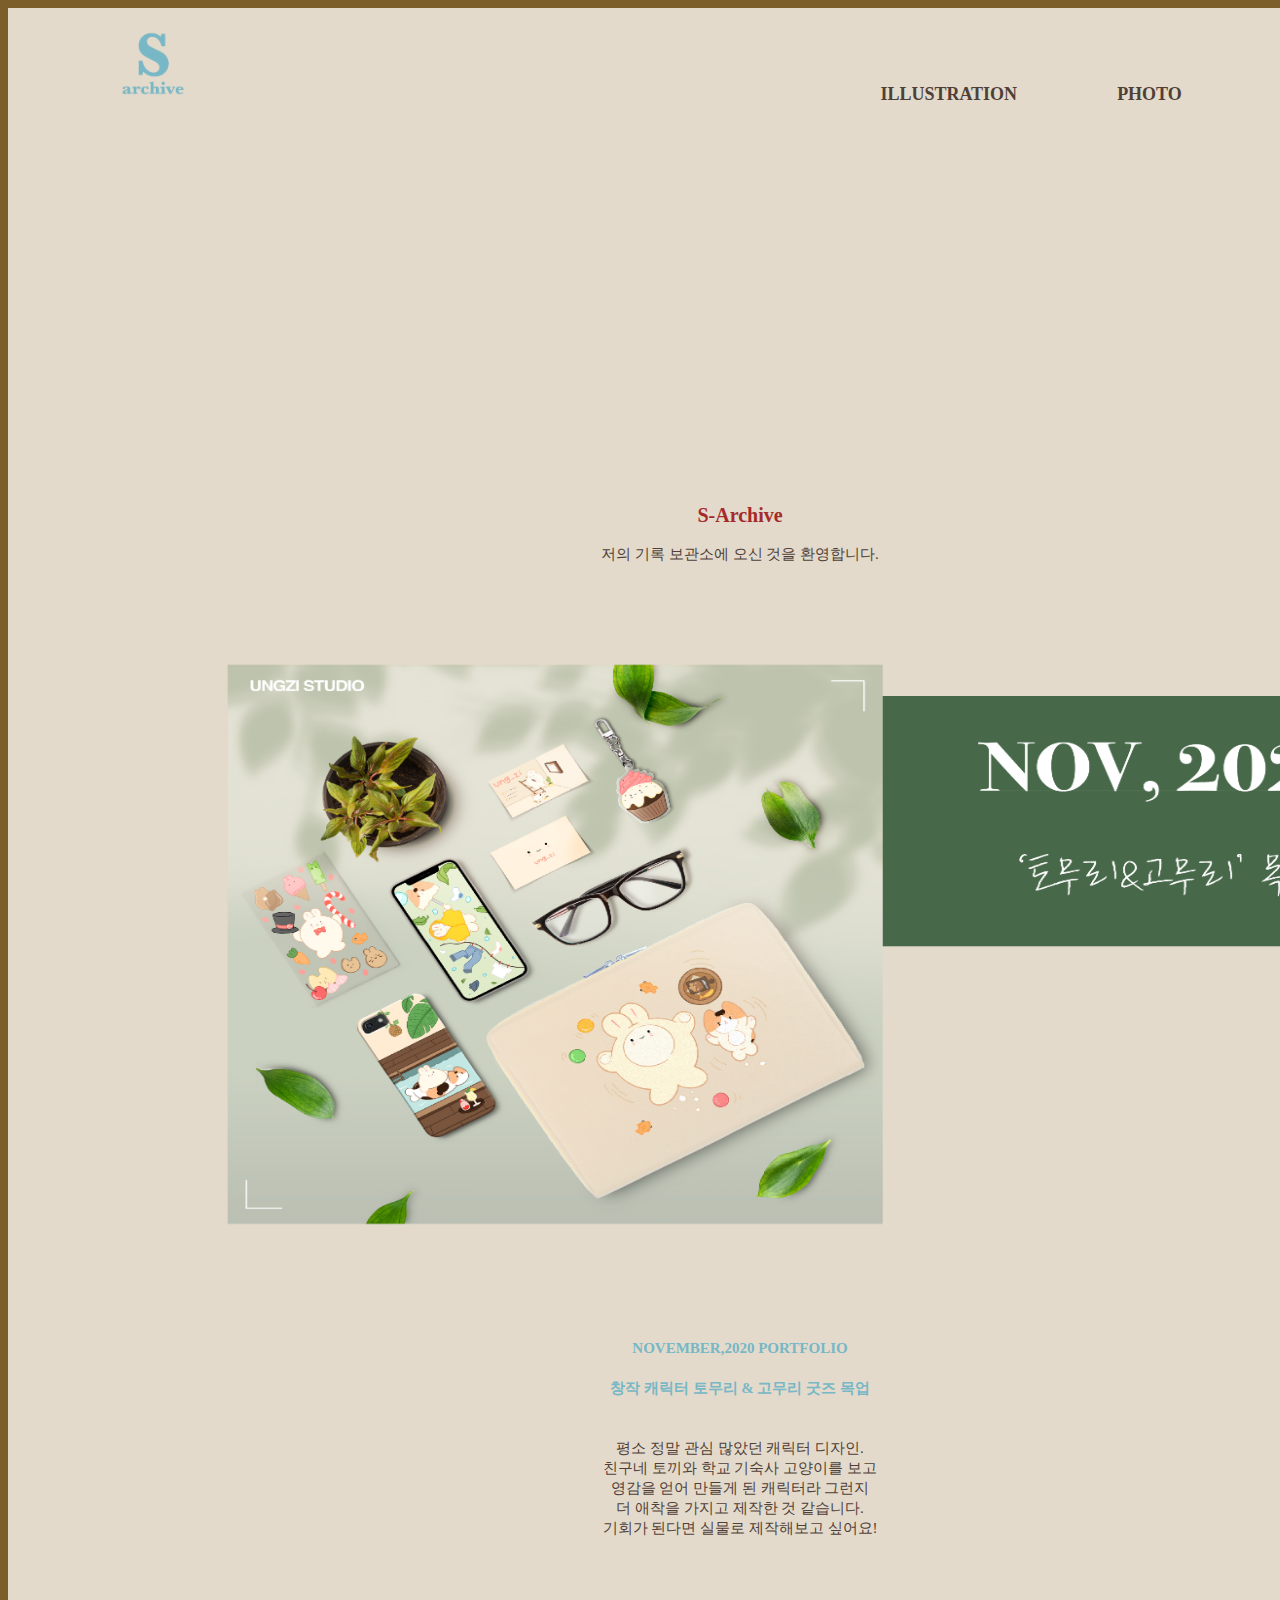
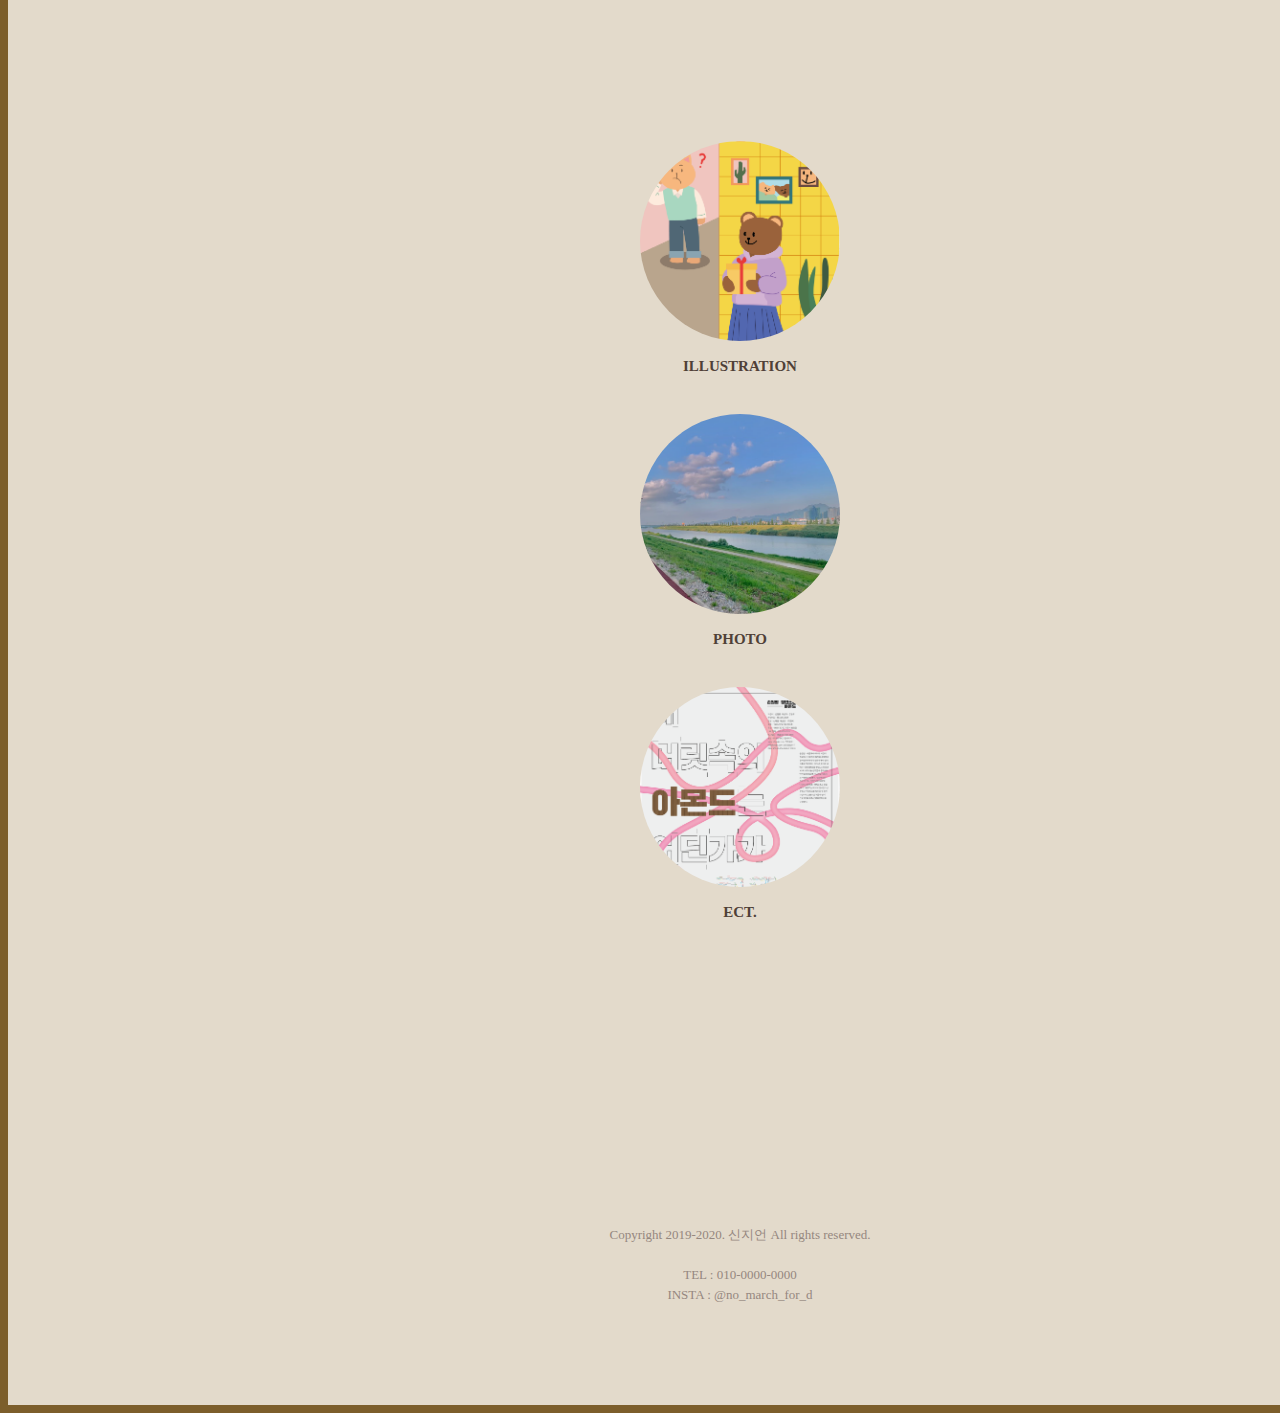
<file: index.html>
<!doctype html>
<html lang="ko">
    <head>
    <meta charset="utf-8">
        <link rel="icon" href="LOGO.png">
        <title>S-Archive</title>
        <link href="main.css" rel="stylesheet" type="text/css">
        <style>
            body {background-color: #7c5e2b;}
        
        </style>
    </head>
    <body>
    <header> 
        <a href="index.html"><img src="LOGO.png" width="90" ></a>
        <nav>
        <ul>
        <li><a href="ect.html">ECT.</a></li>
        <li><a href="photo.html">PHOTO</a></li>
        <li><a href="illust.html">ILLUSTRATION</a></li>
        </ul></nav>
        </header>
    </body>
    
    <section>
       <center><p1> S-Archive<br></p1>
           <br>
           <p2>저의 기록 보관소에 오신 것을 환영합니다.</p2> 
        </center> 
        <img src="ill-02.png" width="1420" height="770">
        <center><p3>NOVEMBER,2020 PORTFOLIO<br>
            <br> 창작 캐릭터 토무리 & 고무리 굿즈 목업<br><br><br>
            </p3>
        <p4>평소 정말 관심 많았던 캐릭터 디자인.
        <br> 친구네 토끼와 학교 기숙사 고양이를 보고<br>
            영감을 얻어 만들게 된 캐릭터라 그런지<br>
            더 애착을 가지고 제작한 것 같습니다.<br>
            기회가 된다면 실물로 제작해보고  싶어요!
            </p4><br><br><br><br><br><br><br><br><br><br><br><br>
    <a href="illust.html"><div class="img_coin" id="coin1"></div></a>
        <p>ILLUSTRATION</p><br>
        <a href="photo.html"><div class="img_coin" id="coin2"></div> </a><p>PHOTO</p><br>
            <a href="ect.html"><div class="img_coin" id="coin3"></div> </a><p>ECT.</p> </center>
        <br><br><br><br><br><br><br><br><br><br><br><br>
        <br><br><br><br>
    <center><p6>
        Copyright 2019-2020. 신지언 All rights reserved.
       <br> <br> TEL : 010-0000-0000   <br>INSTA : @no_march_for_d</p6></center>
    </section>
</file>
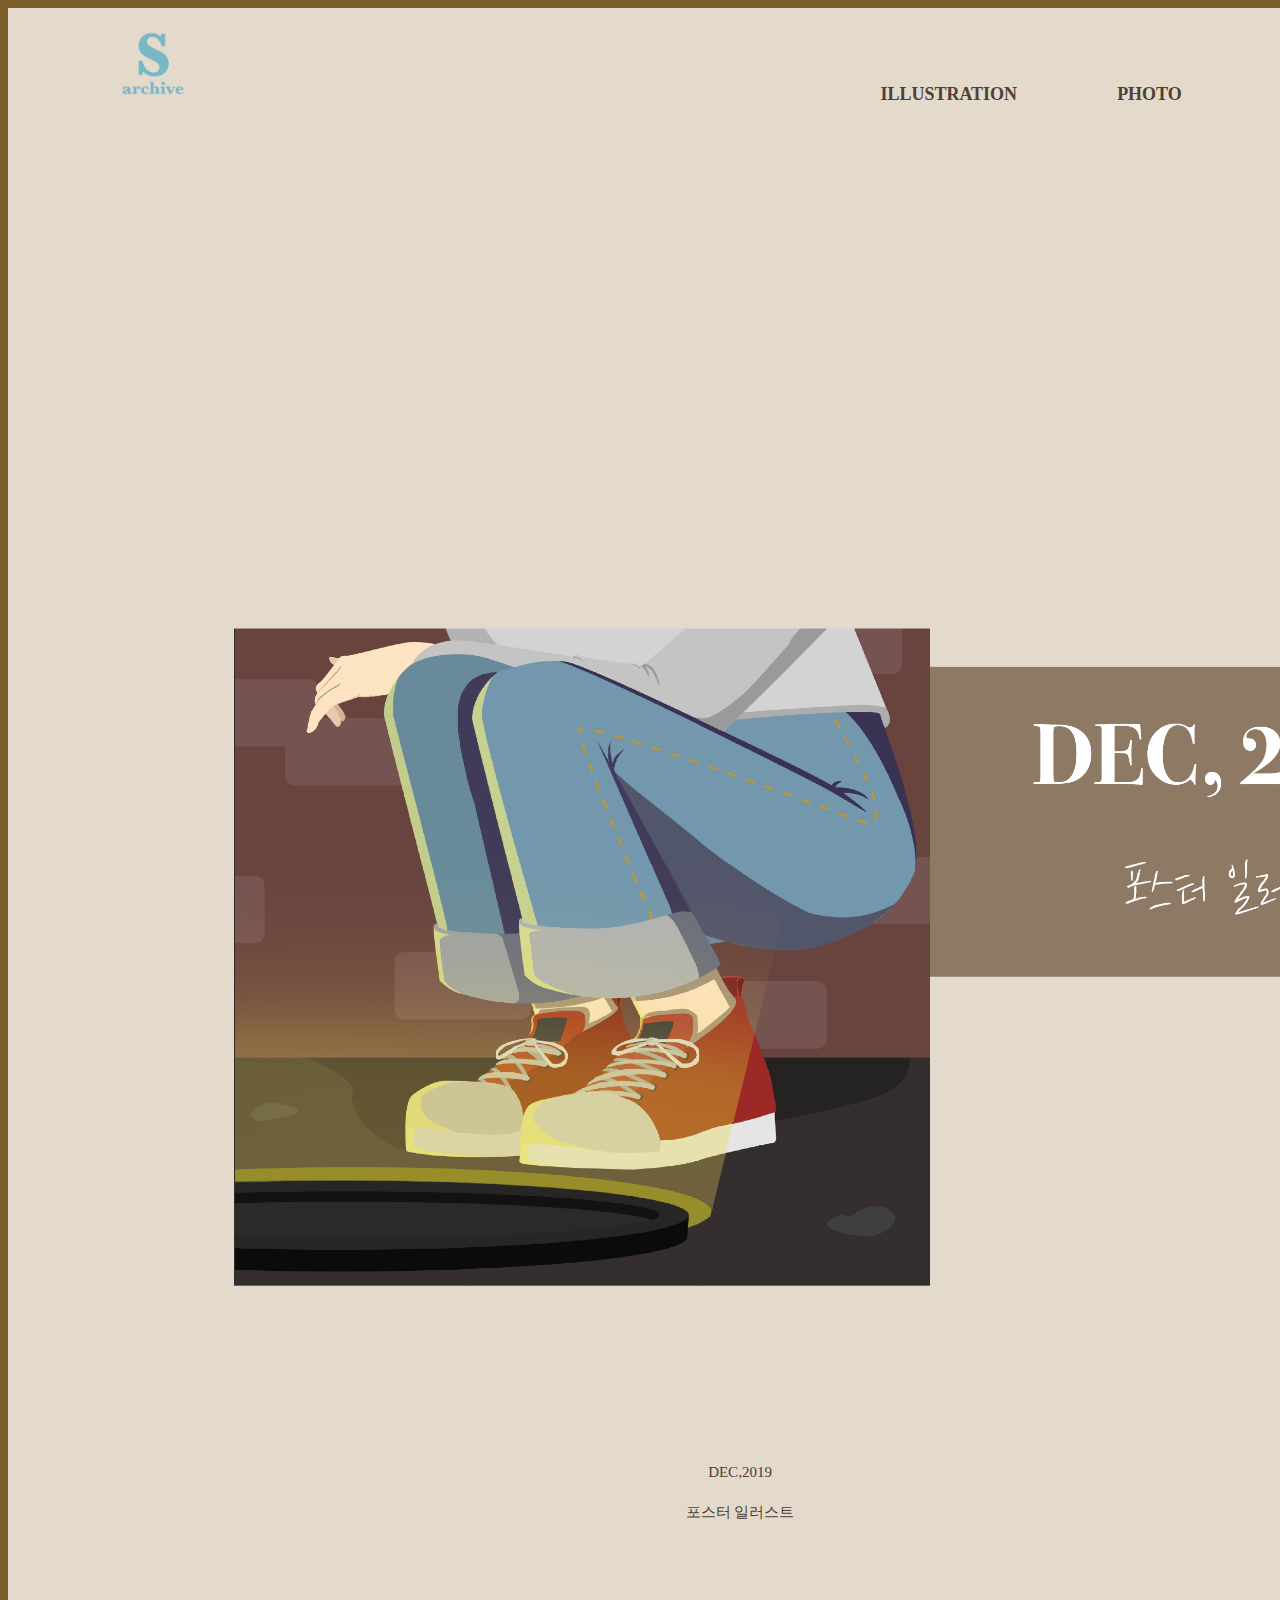
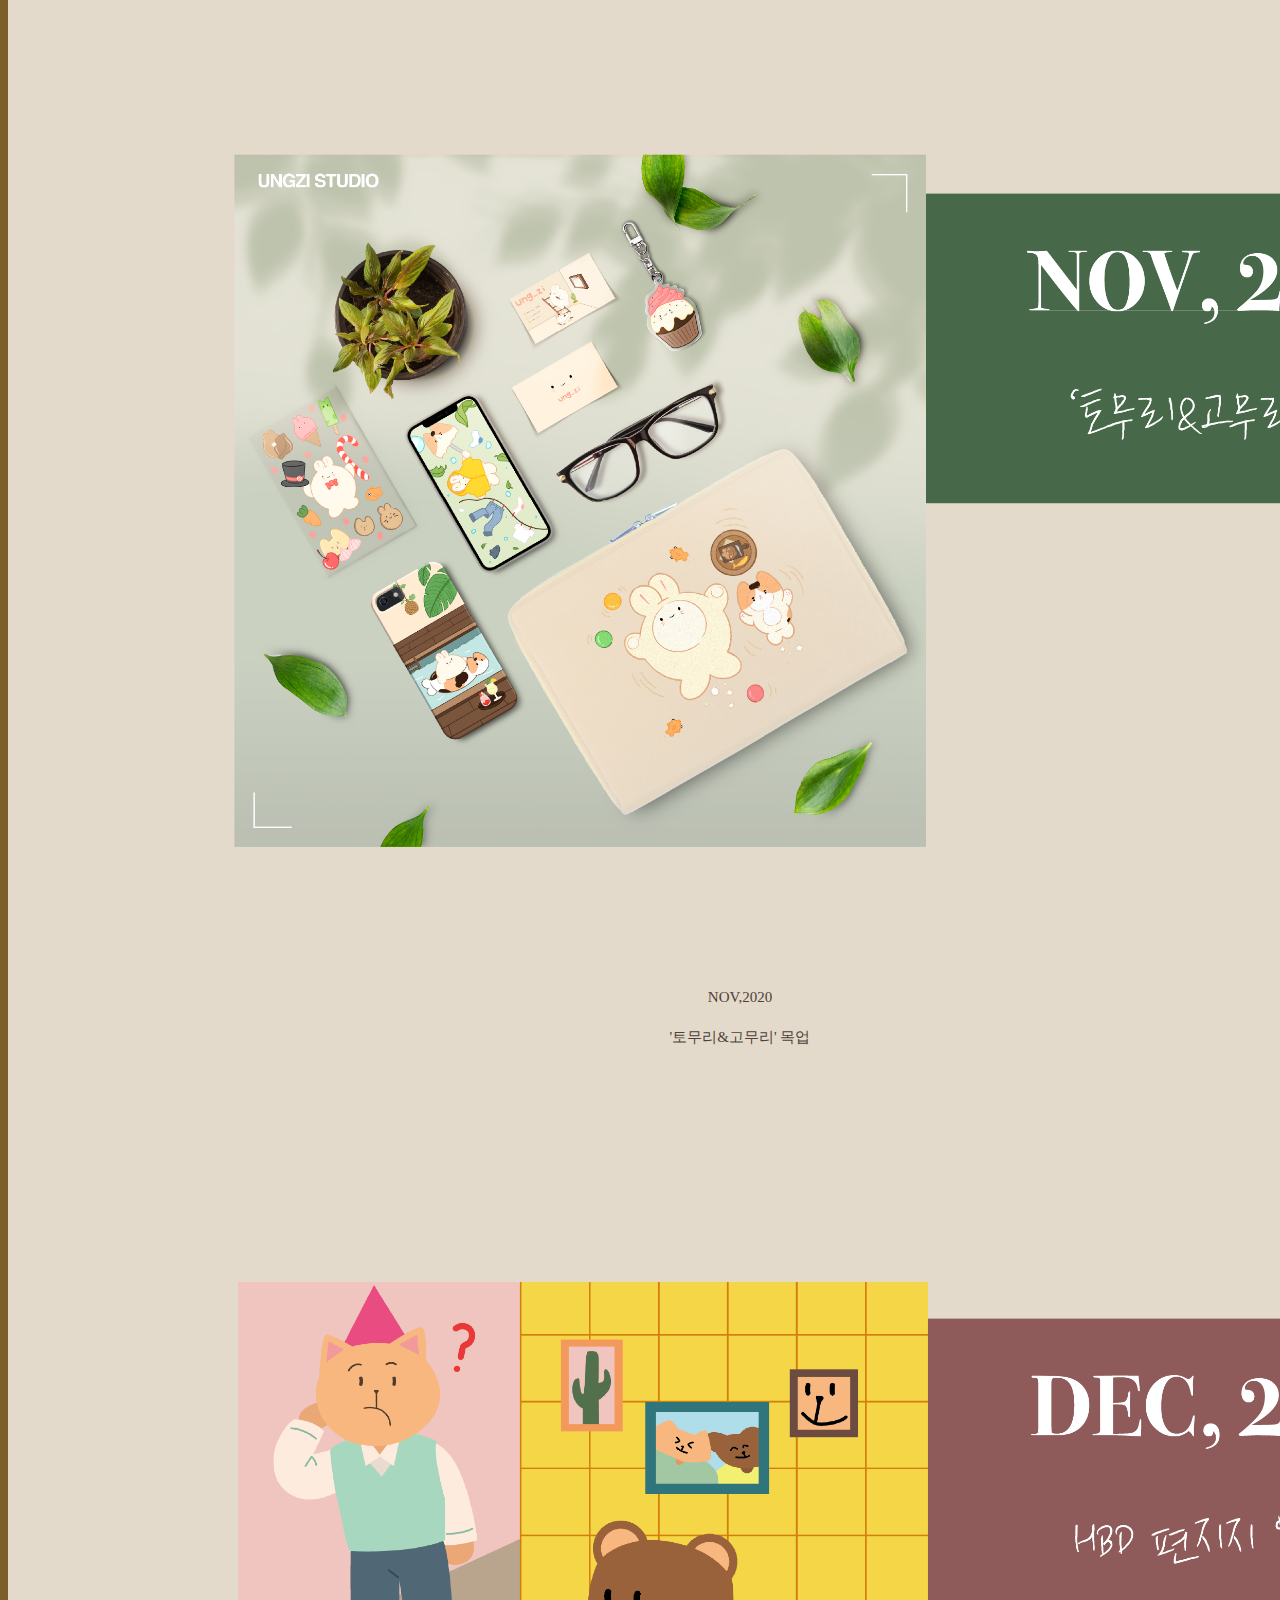
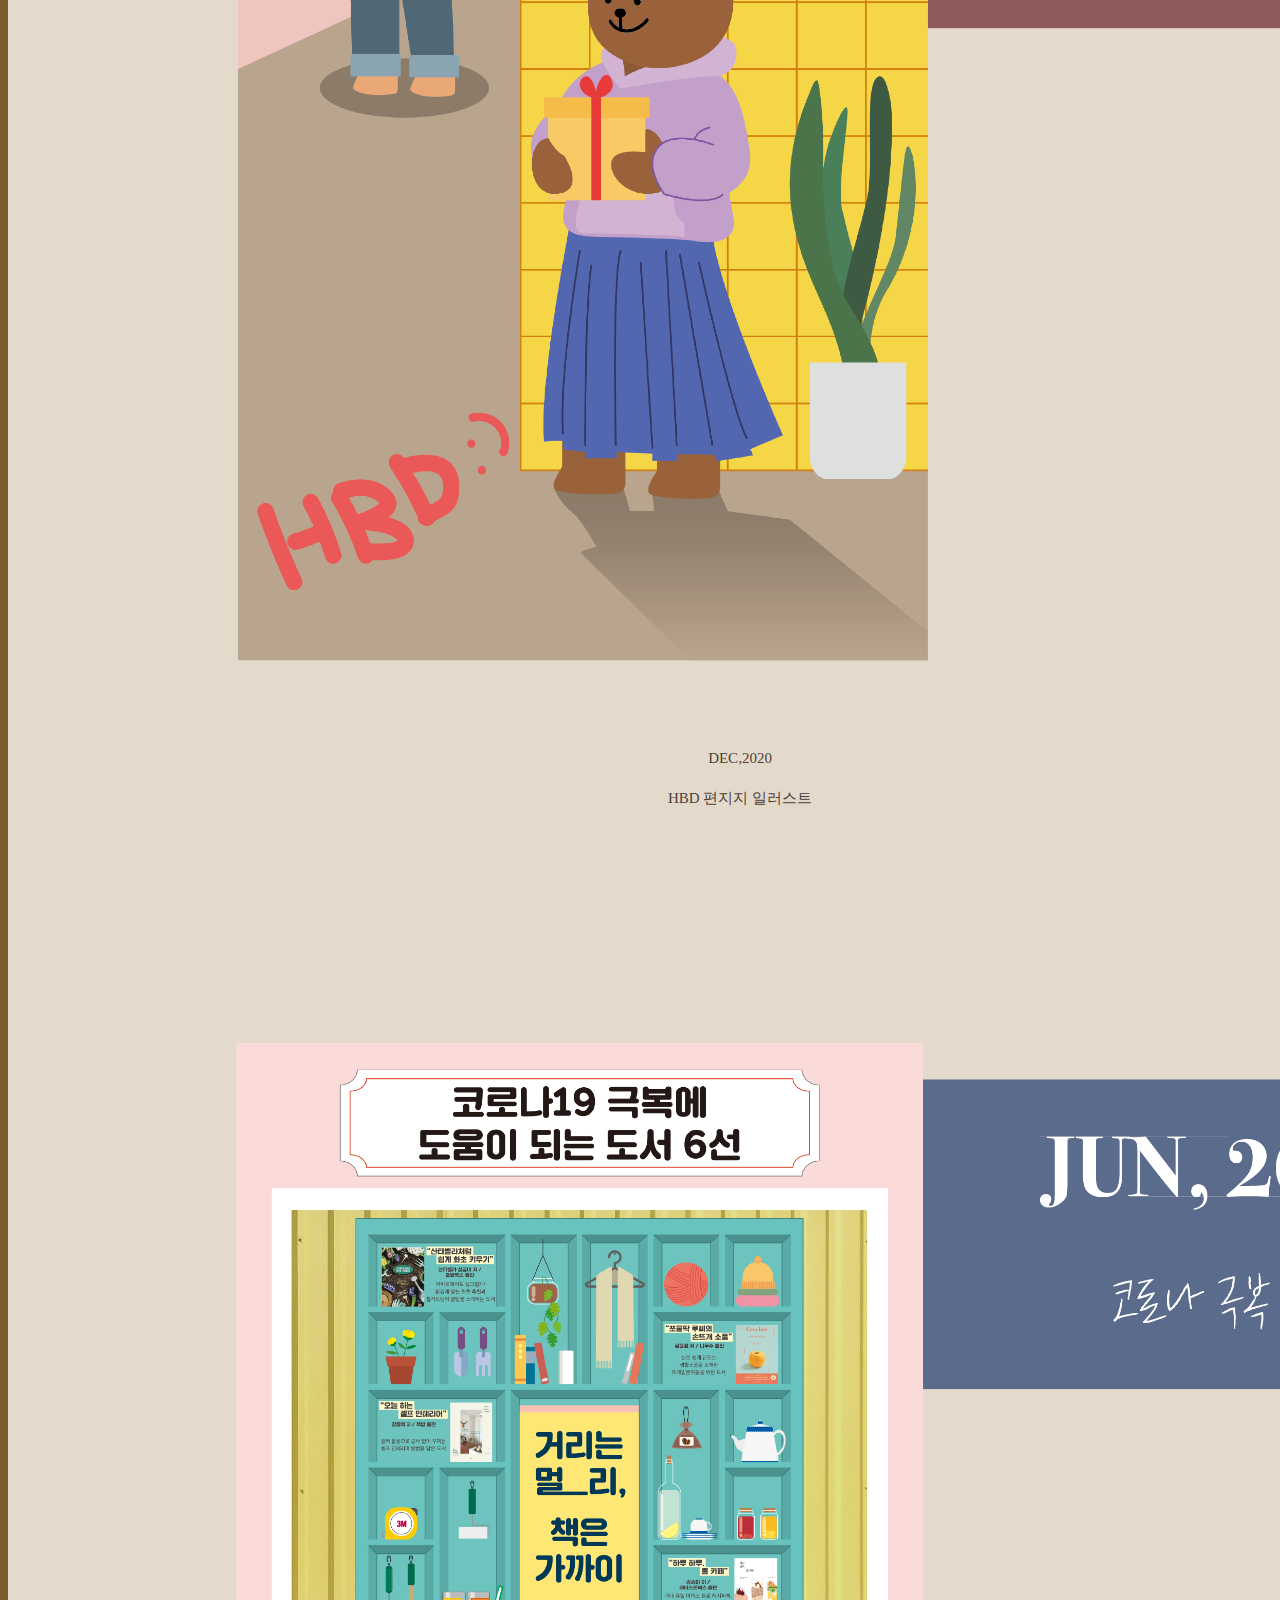
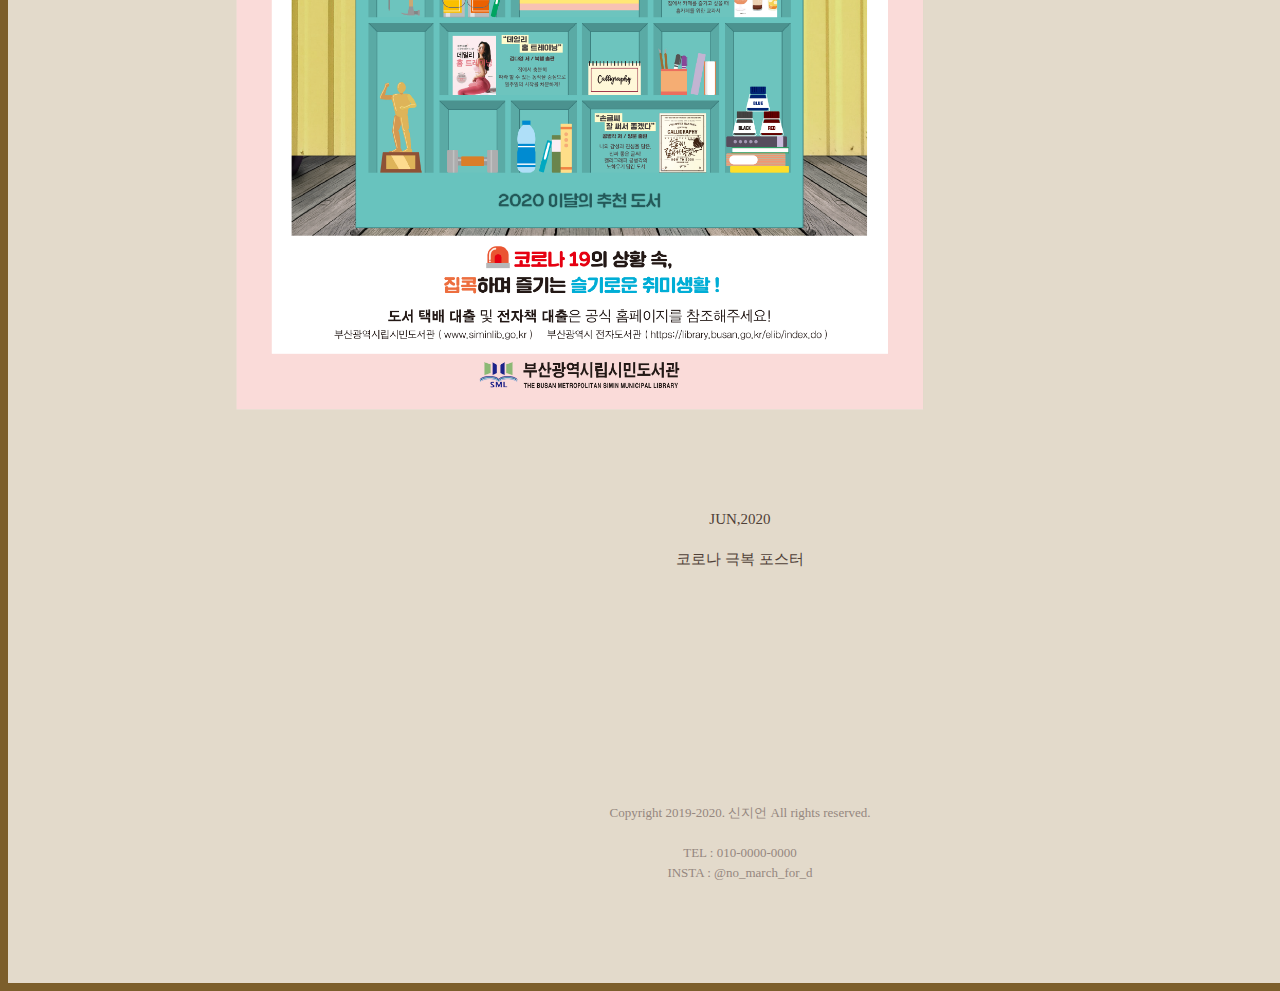
<file: illust.html>
<!doctype html>
<html lang="ko">
    <head>
    <meta charset="utf-8">
        <link rel="icon" href="LOGO.png">
        <title>S-Archive</title>
        <link href="main.css" rel="stylesheet" type="text/css">
        <style>
            body {background-color: #7c5e2b;}
        
        </style>
    </head>
    <body>
    <header> 
        <a href="index.html"><img src="LOGO.png" width="90" ></a>
        <nav>
        <ul>
        <li><a href="ect.html">ECT.</a></li>
        <li><a href="photo.html">PHOTO</a></li>
        <li><a href="illust.html">ILLUSTRATION</a></li>
        </ul></nav>
        </header>
    </body>
    
    <section><center> <img src="ill_01.png" width="1500px"><br><p4>DEC,2019 <br><br>포스터 일러스트</p4>
    <br><br><br><br><br><br><br>
        <img src="ill-02.png" width="1500px"><br><p4>NOV,2020 <br><br>'토무리&고무리' 목업</p4>
         <br><br><br><br><br><br><br>
        <img src="ill-03.png" width="1500px"><br><p4>DEC,2020 <br><br>HBD 편지지 일러스트</p4><br><br><br><br><br><br><br>
        <img src="ill-04.png" width="1500px"><br><p4>JUN,2020 <br><br>코로나 극복 포스터</p4><br><br><br><br><br><br><br><br><br><br><br><br><br><br>
          <p6>Copyright 2019-2020. 신지언 All rights reserved.
       <br> <br> TEL : 010-0000-0000   <br>INSTA : @no_march_for_d</p6></center>
    </section>
</file>
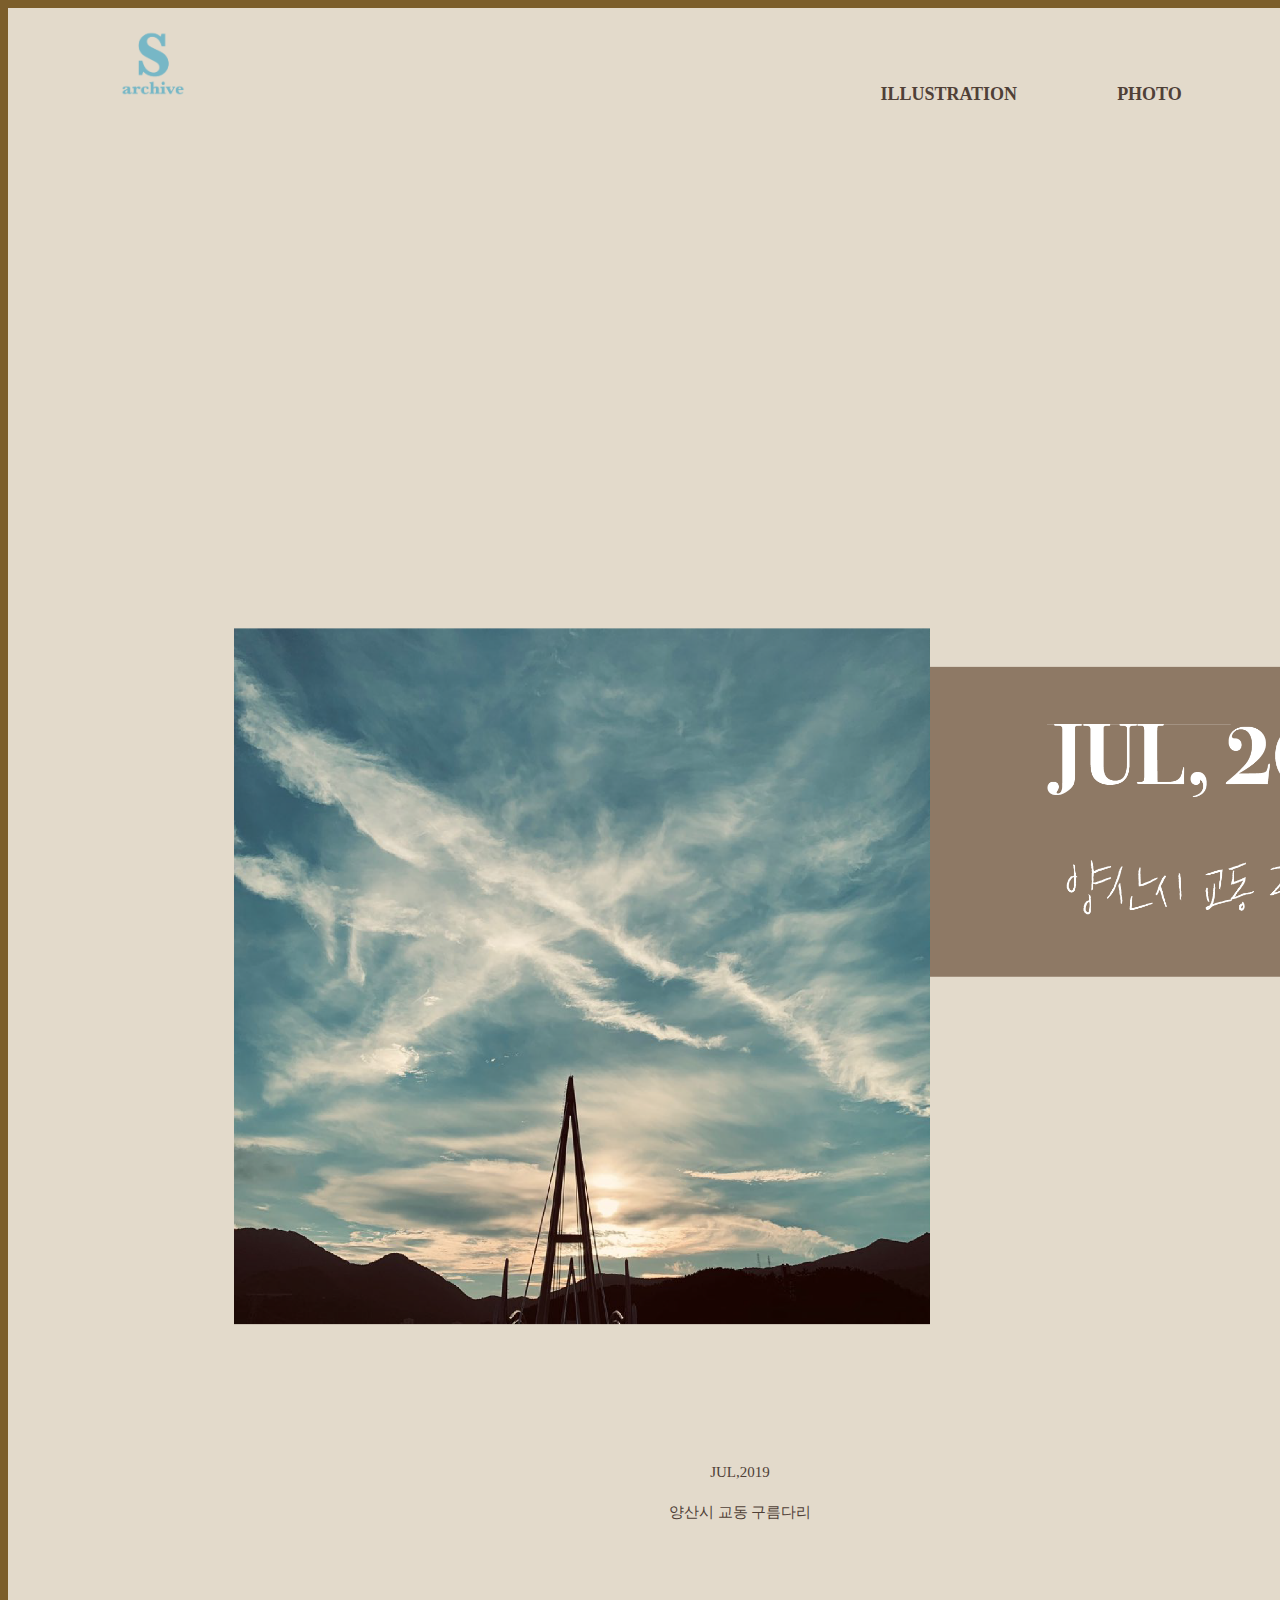
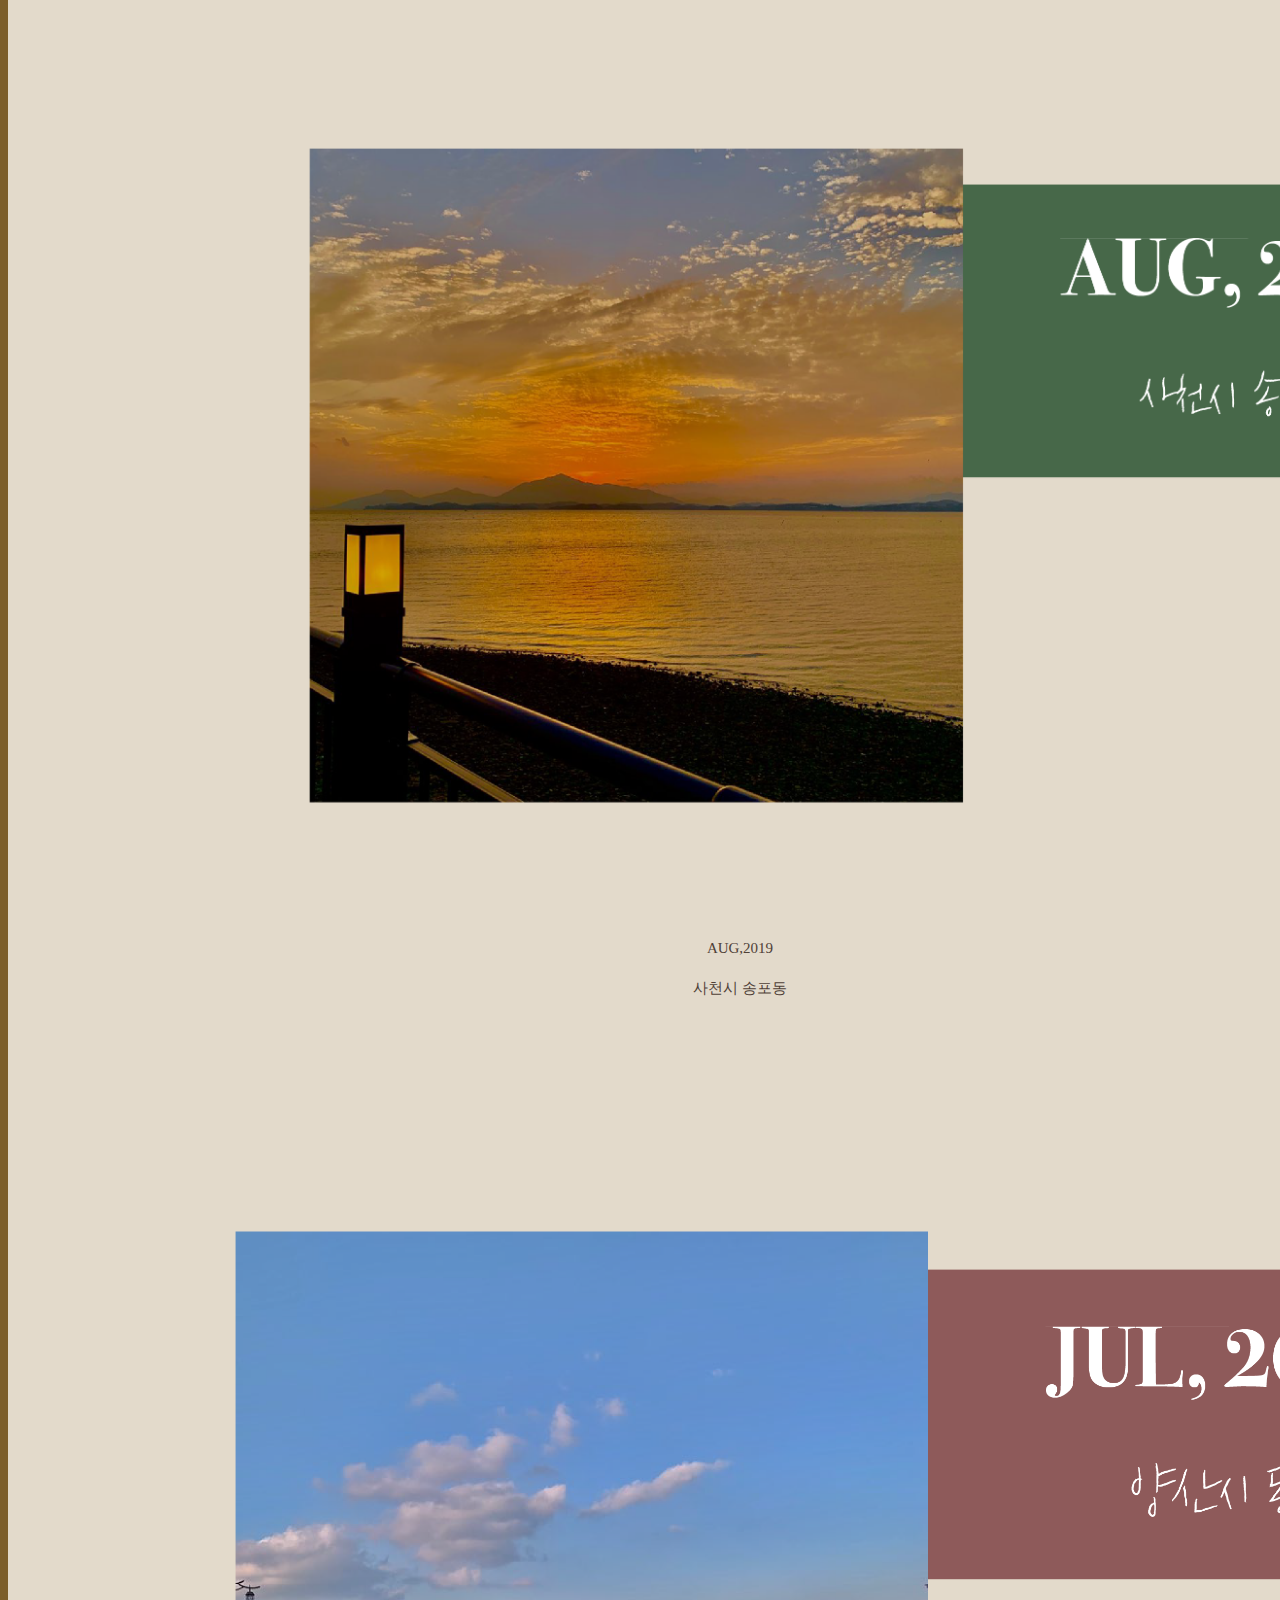
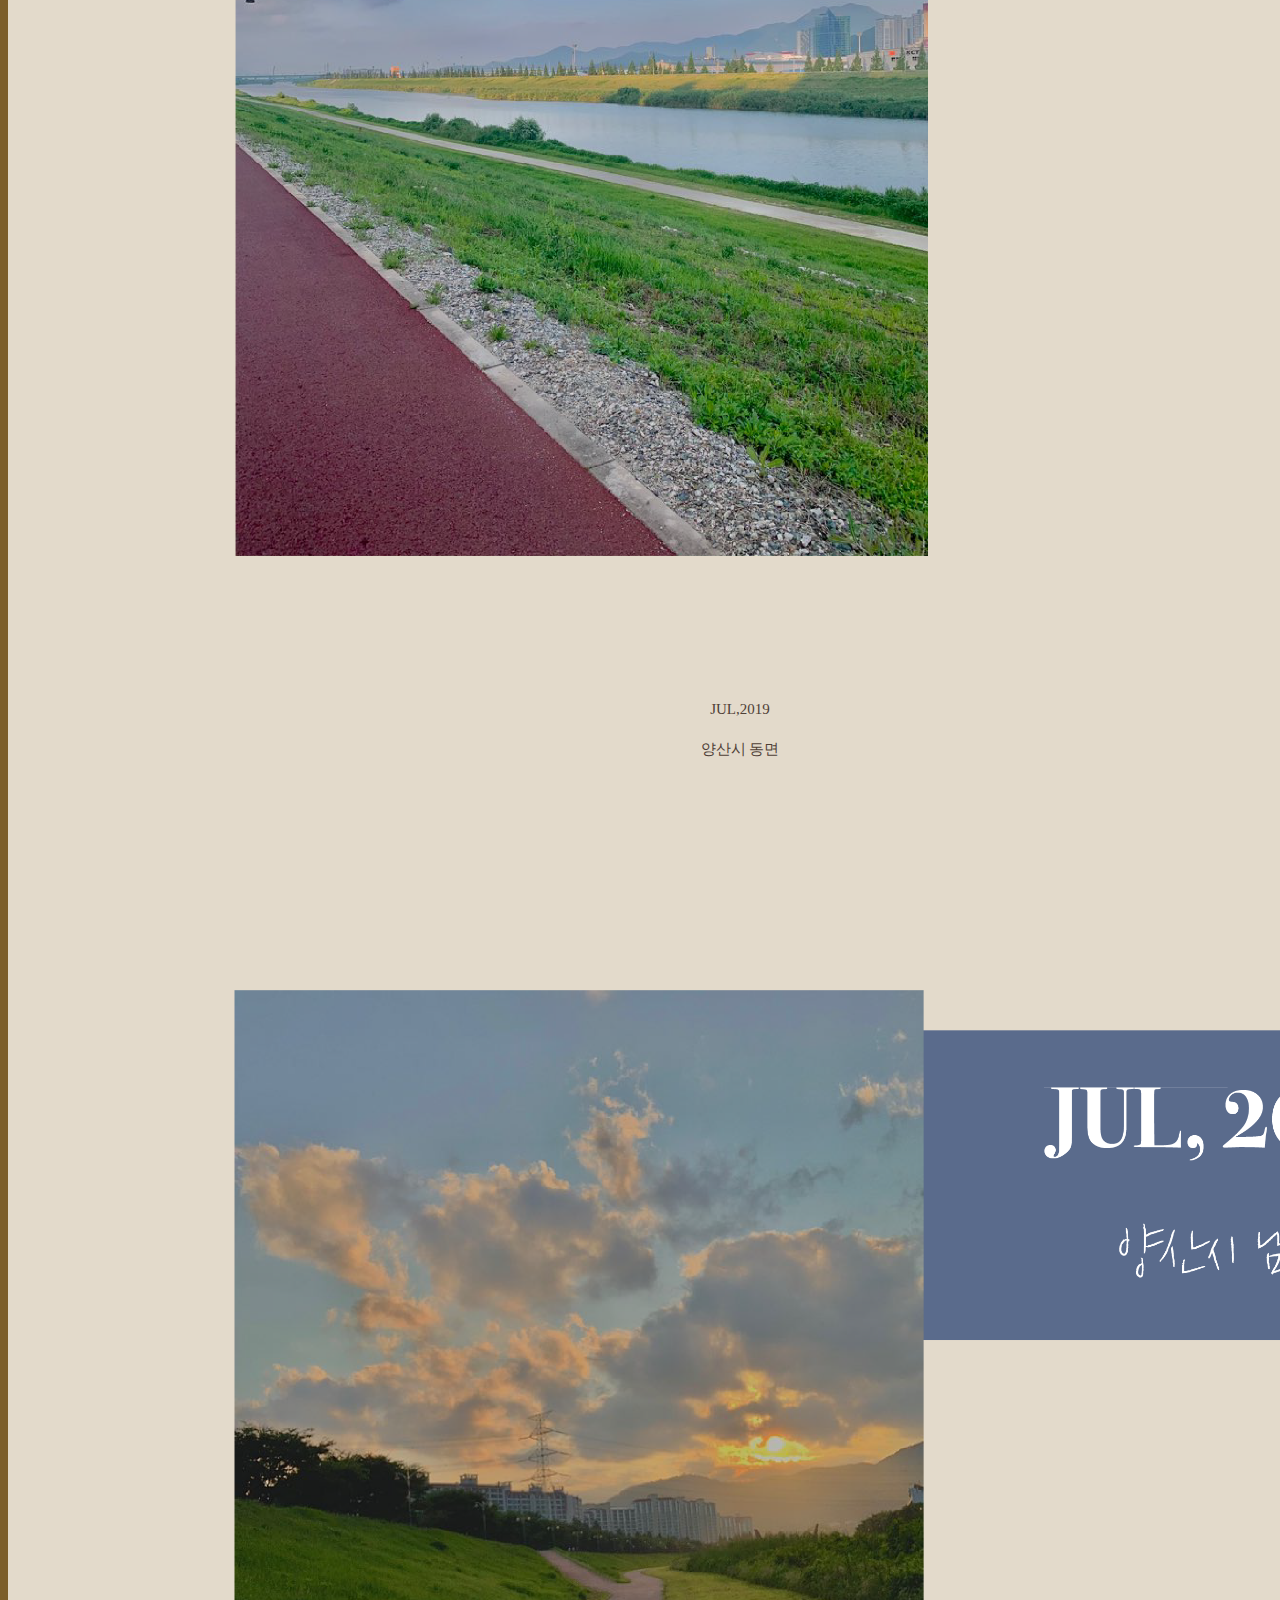
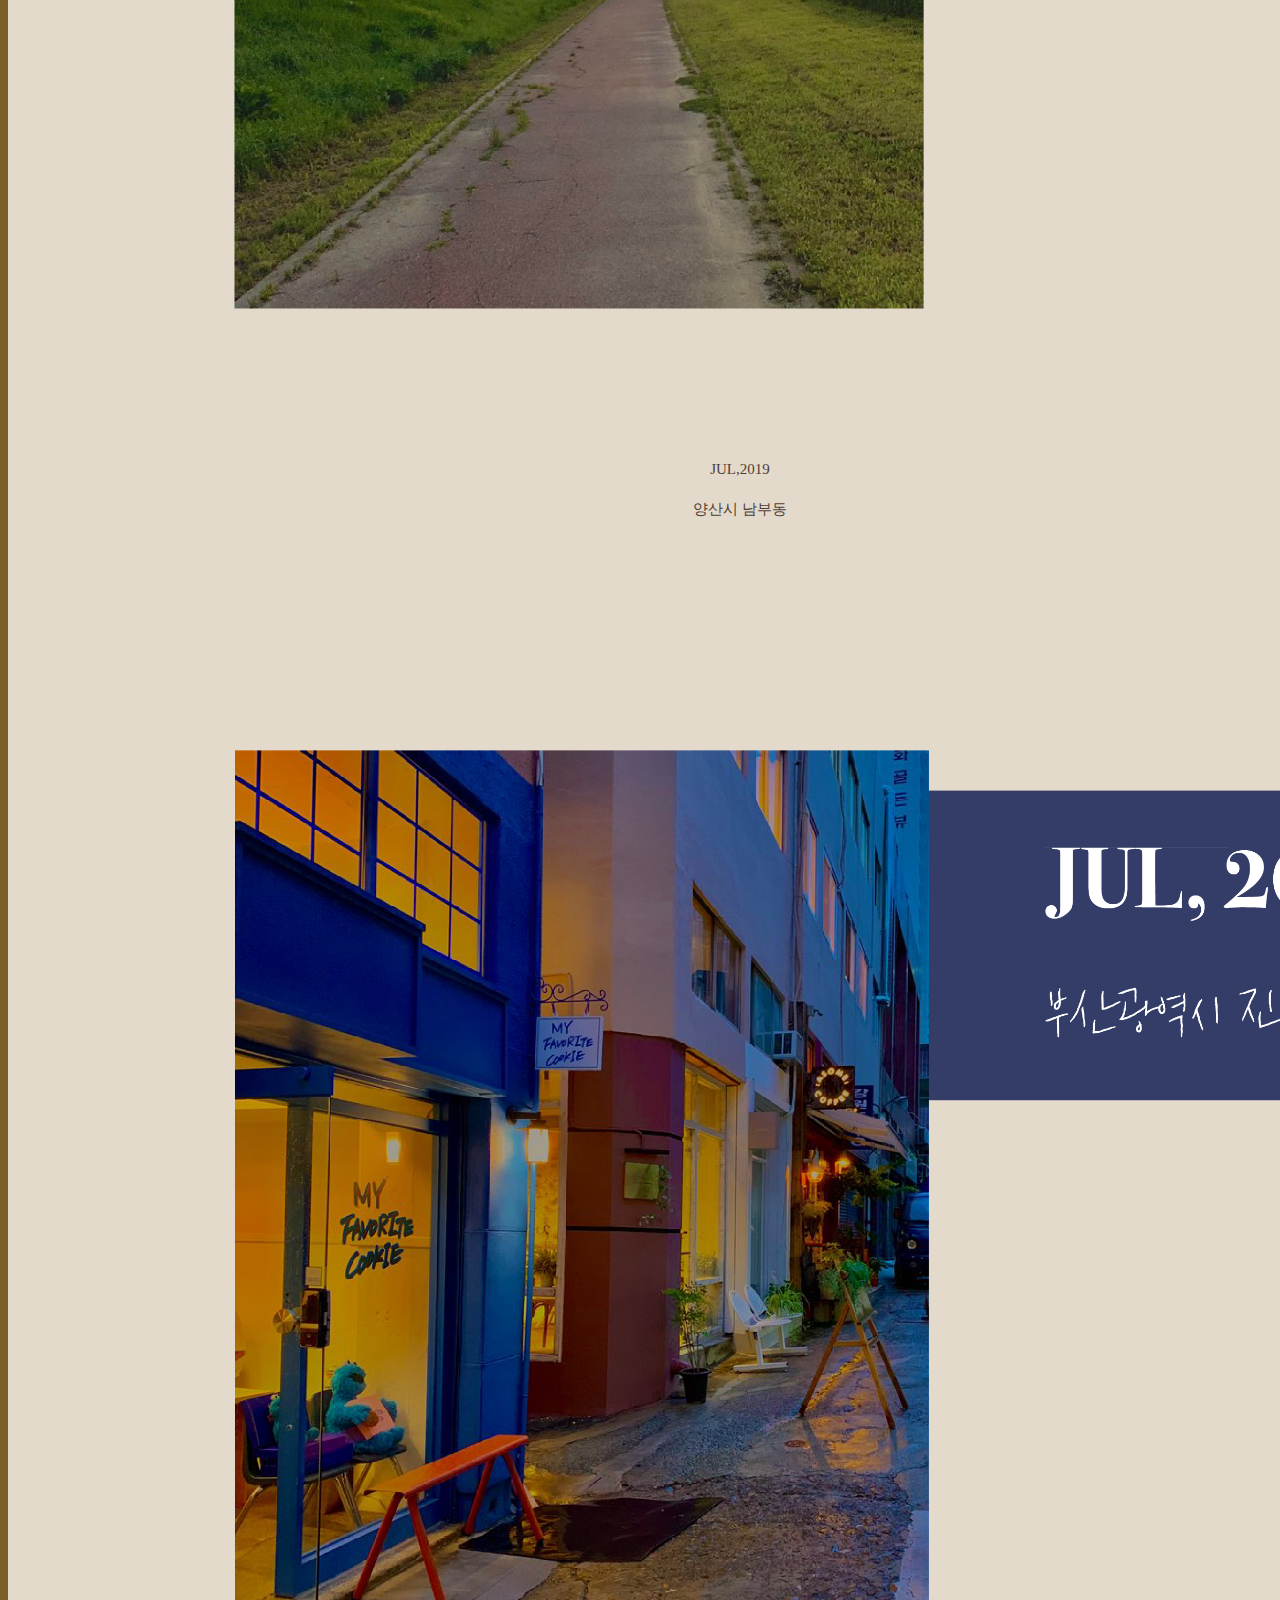
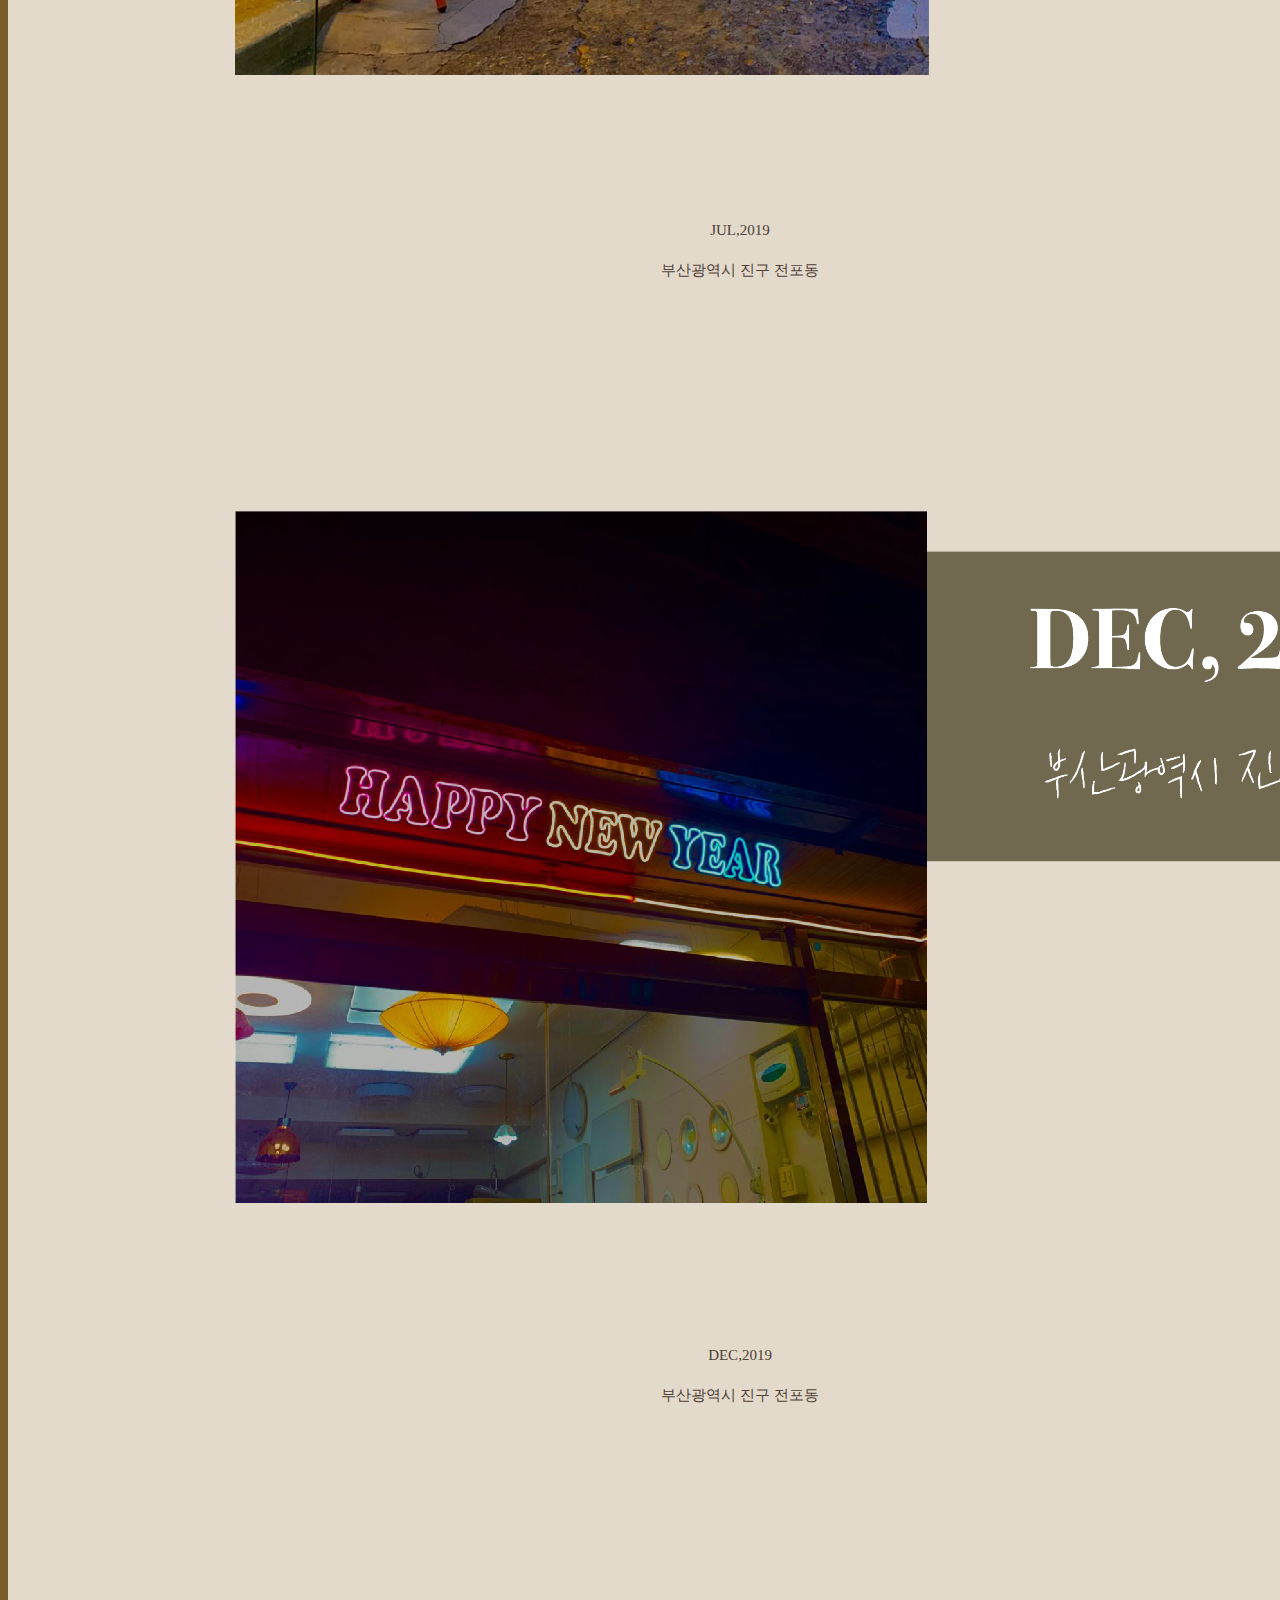
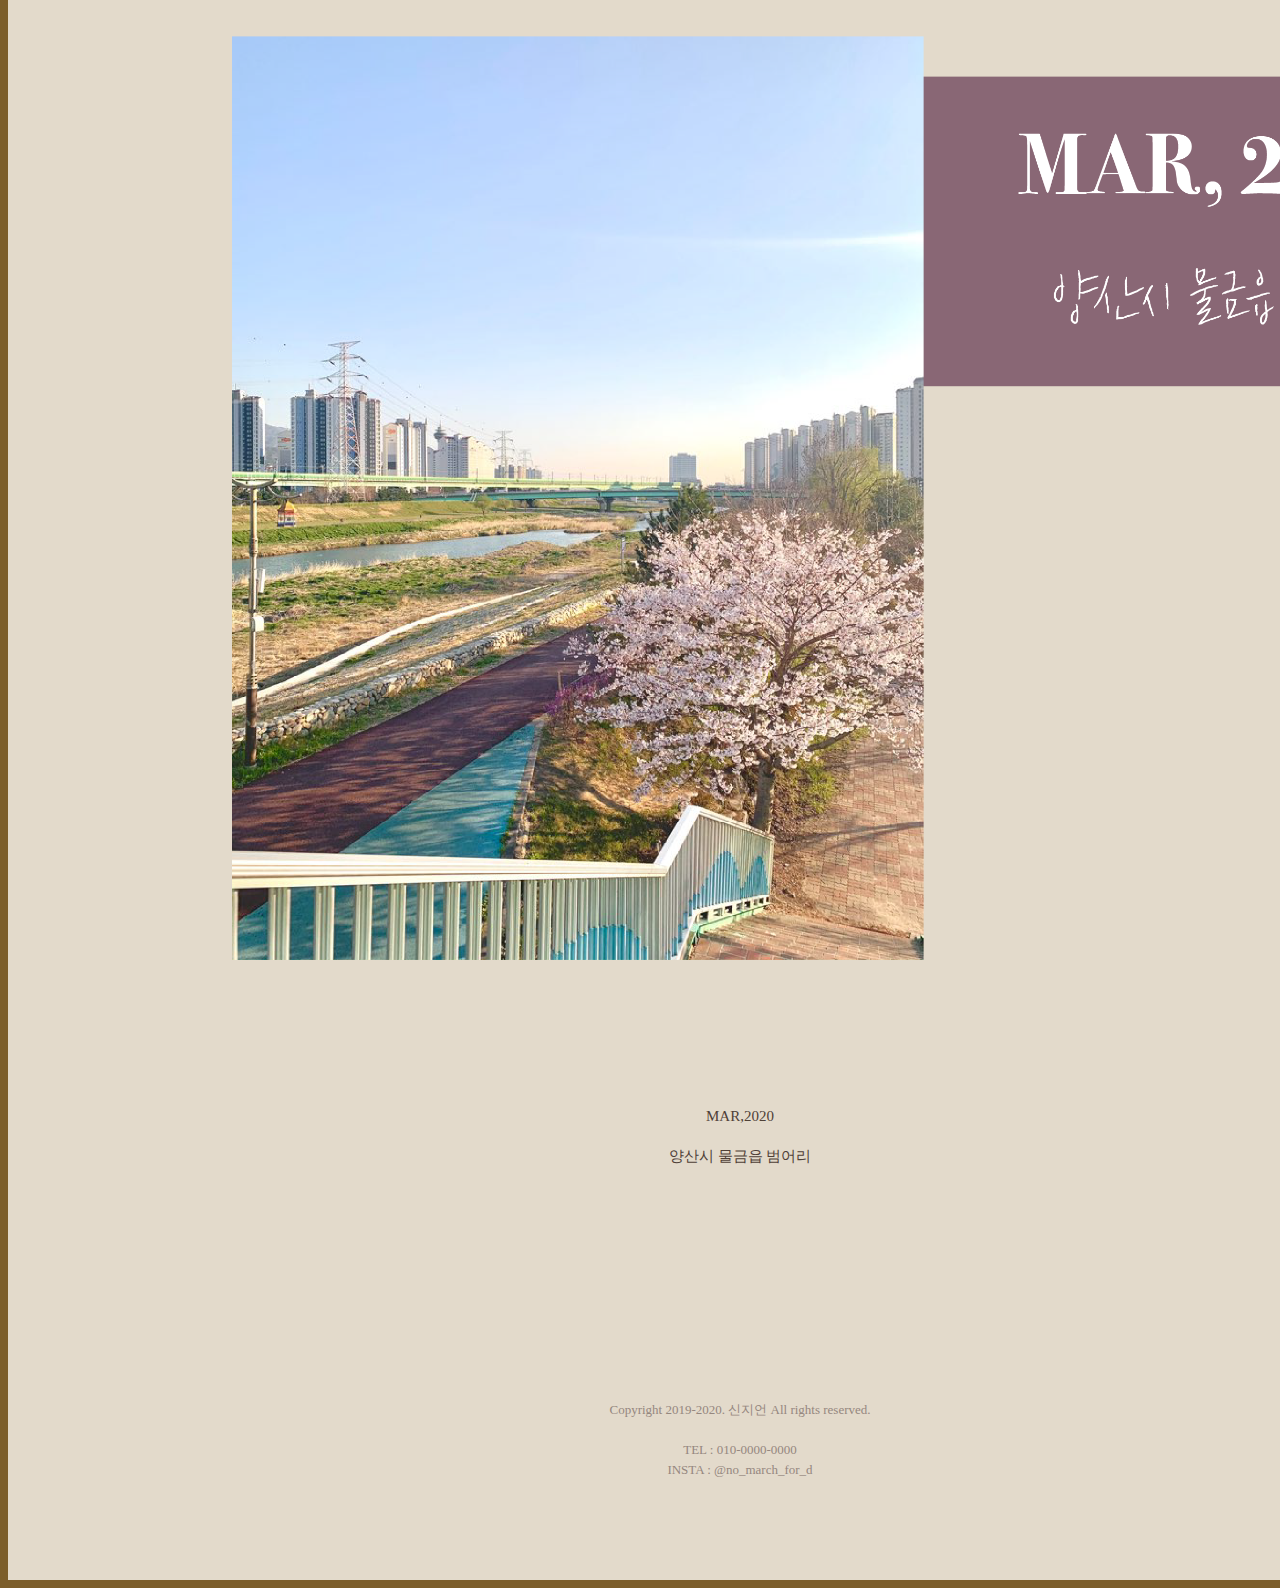
<file: photo.html>
<!doctype html>
<html lang="ko">
    <head>
    <meta charset="utf-8">
        <link rel="icon" href="LOGO.png">
        <title>S-Archive</title>
        <link href="main.css" rel="stylesheet" type="text/css">
        <style>
            body {background-color: #7c5e2b;}
        
        </style>
    </head>
    <body>
    <header> 
          <a href="index.html"><img src="LOGO.png" width="90" ></a>
        <nav>
        <ul>
        <li><a href="ect.html">ECT.</a></li>
        <li><a href="photo.html">PHOTO</a></li>
        <li><a href="illust.html">ILLUSTRATION</a></li>
        </ul></nav>
        </header>
    </body>
    
    <section><center> <img src="photo_01.png" width="1500px"><br><p4>JUL,2019 <br><br>양산시 교동 구름다리</p4>
    <br><br><br><br><br><br><br>
        <img src="photo-02.png" width="1500px"><br><p4>AUG,2019 <br><br>사천시 송포동</p4>
         <br><br><br><br><br><br><br>
        <img src="photo-03.png" width="1500px"><br><p4>JUL,2019 <br><br>양산시 동면</p4><br><br><br><br><br><br><br>
        <img src="photo-04.png" width="1500px"><br><p4>JUL,2019<br><br>양산시 남부동</p4><br><br><br><br><br><br><br>
        <img src="photo-05.png" width="1500px"><br><p4>JUL,2019<br><br>부산광역시 진구 전포동</p4><br><br><br><br><br><br><br>
        <img src="photo-06.png" width="1500px"><br><p4>DEC,2019 <br><br>부산광역시 진구 전포동</p4><br><br><br><br><br><br><br>
        <img src="photo-07.png" width="1500px"><br><p4>MAR,2020<br><br>양산시 물금읍 범어리</p4>
        <br><br><br><br><br><br><br><br><br><br><br><br><br><br>
          <p6>Copyright 2019-2020. 신지언 All rights reserved.
       <br> <br> TEL : 010-0000-0000   <br>INSTA : @no_march_for_d</p6></center>
    </section>
</file>
<file: main.css>
header{
    width: 100%;
    margin-right: auto;
    margin-left: auto;
    background-color: #e3dacb;
    padding-top: 10px;
    padding-bottom: 250px;
    padding-left: 100px;
    padding-right: 100px;
    overflow: hidden;}

    
header nav{
    width: 90%;
    float: right}

nav ul{
    list-style-type: none;
}

nav ul li{
    display: inline;
    margin: 50px;
    float: right;
    font-size: large;
    font-weight: bold;
}

nav ul li a{
    color: #4F4037;
    text-decoration: none;
}

section {
    width: 100%;
    margin-right: auto;
    margin-left: auto;
    background-color: #e3dacb;
    padding: 100px;
    overflow: hidden;}
}

@font-face{
    font-family: NanumGothic;
    src:url('NanumGothic.ttf');
    font-weight: normal;
}

p1{
    font-family: NanumGothic;
    font-size: 20px;
    line-height: 20px;
    text-align: center;
    color: brown;
    font-weight: bold;
    
}

p2{
    font-family: NanumGothic;
    font-size: 15px;
    line-height: 20px;
    text-align: center;
    color: #4F4037;
}

p3{
    font-family: NanumGothic;
    font-size: 15px;
    line-height: 20px;
    text-align: center;
    color: #77b7c6;
    font-weight: bold;
    
}

p4{
    font-family: NanumGothic;
    font-size: 15px;
    line-height: 20px;
    text-align: center;
    color: #4F4037;
    
}

p6{
    font-family: NanumGothic;
    font-size: 13px;
    line-height: 20px;
    text-align: center;
    color: #95877f;
}

.img_coin{
    float: inherit;
    margin: 5px;
    display: block;
    width: 200px;
    height: 200px;
    border-radius: 50%;
}

.img_coin:hover{
    transform: rotate3d(1,0,0,360deg);
    transition: transform 2s cubic-bezier(.09,.72,.54,.95);
}

#coin1{
    background: url("coin3-01.png");
    background-size: 200px;

}

#coin2{
    background: url("coin1-01.png");
    background-size: 200px;
    float: inherit;
}

#coin3{
    background: url("coin2-01.png");
    background-size: 200px;
   
}

p{
    font-family: NanumGothic;
    font-size: 15px;
    line-height: 20px;
    text-align: center;
    color: #4F4037;
    font-weight: bold;
</file>
